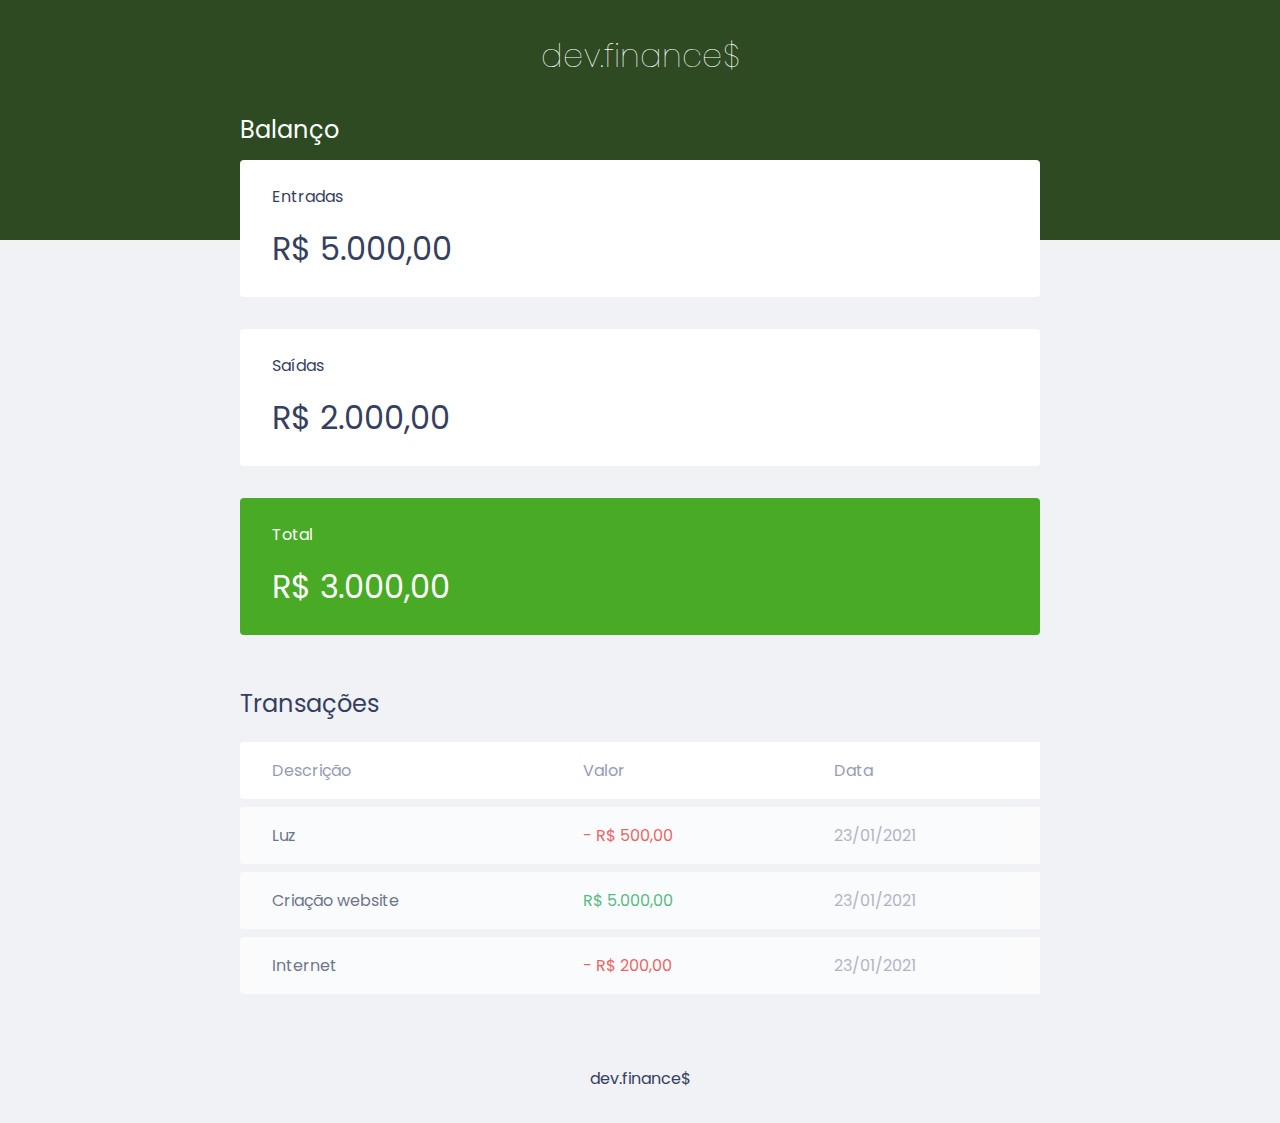
<file: aula1/index.html>
<!DOCTYPE html>
<html lang="pt-br">

<head>
  <meta charset="UTF-8">
  <meta name="viewport" content="width=device-width, initial-scale=1.0">
  <title>dev.finance$</title>
  <link rel="stylesheet" href="./style.css">
  <link rel="preconnect" href="https://fonts.gstatic.com">
  <link href="https://fonts.googleapis.com/css2?family=Poppins:ital,wght@0,100;0,400;0,700;1,100;1,400;1,700&display=swap" rel="stylesheet">
</head>

<body>
  <header>
    <h1 id="logo">dev.finance$</h1>
  </header>

  <main class="container">
    <section id="balance">
      <h2>Balanço</h2>

      <div class="card">
        <h3>Entradas</h3>
        <p>R$ 5.000,00</p>
      </div>
      <div class="card">
        <h3>Saídas</h3>
        <p>R$ 2.000,00</p>
      </div>
      <div class="card total">
        <h3>Total</h3>
        <p>R$ 3.000,00</p>
      </div>
    </section>

    <section id="transaction">
      <h2>Transações</h2>
      <table id="data-table">
        <thead>
          <tr>
            <th>Descrição</th>
            <th>Valor</th>
            <th>Data</th>
          </tr>

        </thead>
        <tbody>
          <tr>
            <td class="description">Luz</td>
            <td class="expense">- R$ 500,00</td>
            <td class="date">23/01/2021</td>
          </tr>
          <tr>
            <td class="description">Criação website</td>
            <td class="income">R$ 5.000,00</td>
            <td class="date">23/01/2021</td>
          </tr>
          <tr>
            <td class="description">Internet</td>
            <td class="expense">- R$ 200,00</td>
            <td class="date">23/01/2021</td>
          </tr>
        </tbody>
      </table>
    </section>




  </main>

  <footer>
    <p>dev.finance$</p>
  </footer>






</body>

</html>
</file>
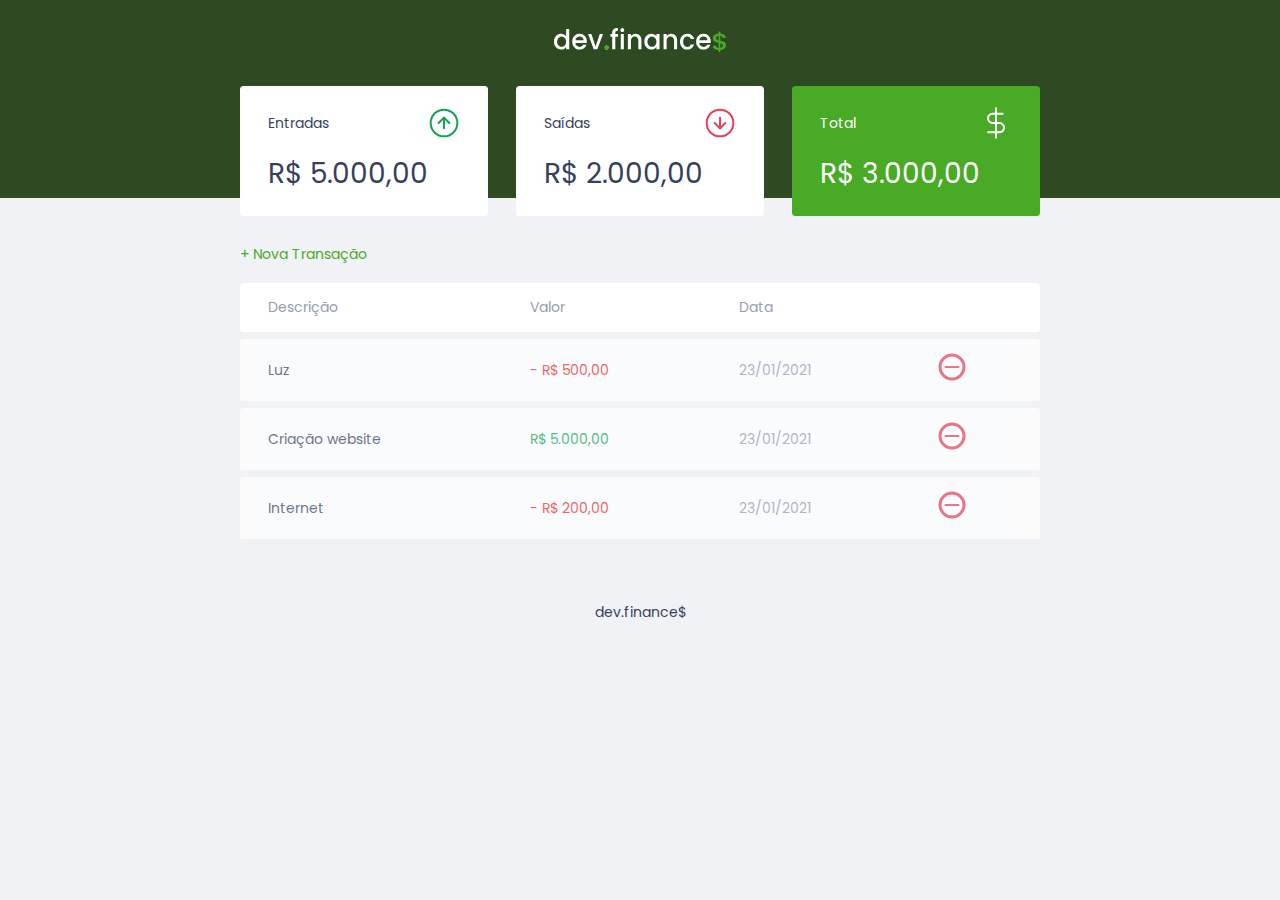
<file: aula2/index.html>
<!DOCTYPE html>
<html lang="pt-br">

<head>
  <meta charset="UTF-8">
  <meta name="viewport" content="width=device-width, initial-scale=1.0">
  <title>dev.finance$</title>
  <link rel="stylesheet" href="./style.css">
  <link rel="preconnect" href="https://fonts.gstatic.com">
  <link href="https://fonts.googleapis.com/css2?family=Poppins:ital,wght@0,100;0,400;0,700;1,100;1,400;1,700&display=swap" rel="stylesheet">
</head>

<body>
  <header>
    <img src="./assets/logo.svg" alt="Logo Dev Finance">
  </header>

  <main class="container">
    <section id="balance">
      <h2 class="sr-only">Balanço</h2>

      <div class="card">
        <h3>
          <span>Entradas</span>
          <img src="./assets/income.svg" alt="Image de entradas">
        </h3>
        <p>R$ 5.000,00</p>
      </div>
      <div class="card">
        <h3>
          <span>Saídas</span>
          <img src="./assets/expense.svg" alt="Image de saídas">
        </h3>
        <p>R$ 2.000,00</p>
      </div>
      <div class="card total">
        <h3>
          <span>Total</span>
          <img src="./assets/total.svg" alt="Image de total">
        </h3>
        <p>R$ 3.000,00</p>
      </div>
    </section>

    <section id="transaction">
      <h2 class="sr-only">Transações</h2>

      <a href="#" onclick="Modal.open()" class="button new">+ Nova Transação</a>

      <table id="data-table">
        <thead>
          <tr>
            <th>Descrição</th>
            <th>Valor</th>
            <th>Data</th>
            <th></th>
          </tr>

        </thead>
        <tbody>
          <tr>
            <td class="description">Luz</td>
            <td class="expense">- R$ 500,00</td>
            <td class="date">23/01/2021</td>
            <td>
              <img src="./assets/minus.svg" alt="Remover transação">
            </td>
          </tr>
          <tr>
            <td class="description">Criação website</td>
            <td class="income">R$ 5.000,00</td>
            <td class="date">23/01/2021</td>
            <td>
              <img src="./assets/minus.svg" alt="Remover transação">
            </td>
          </tr>
          <tr>
            <td class="description">Internet</td>
            <td class="expense">- R$ 200,00</td>
            <td class="date">23/01/2021</td>
            <td>
              <img src="./assets/minus.svg" alt="Remover transação">
            </td>
          </tr>
        </tbody>
      </table>
    </section>
  </main>

  <div class="modal-overlay">
    <div class="modal">
      <div id="form">
        <h2>Nova Transação</h2>
        <form action="">
          <div class="input-group">
            <label class="sr-only" for="description">Descrição</label>
            <input type="text" id="description" name="description" placeholder="Descrição" />
          </div>

          <div class="input-group">
            <label class="sr-only" for="amount">Valor</label>
            <input type="number" step="0.01" id="amount" name="amount" placeholder="0,00" />
            <small class="help">
              Use o sinal - (negativo) para despesas e , (virgula) para casas decimais
            </small>
          </div>

          <div class="input-group">
            <label class="sr-only" for="date">Data</label>
            <input type="date" id="date" name="date" />
          </div>
          <div class="input-group actions">
            <a onclick="Modal.close()" href="#" class="button cancel">Cancelar</a>
            <button>Salvar</button>
          </div>




        </form>
      </div>

    </div>
  </div>

  <footer>
    <p>dev.finance$</p>
  </footer>
  <script>
    const Modal = {
      open() {
        // Abrir modal
        // Adicionar a class active ao modal
        document.querySelector('.modal-overlay')
          .classList
          .add('active')
      },
      close() {
        // fechar o modal
        // remover a class active do modal
        document.querySelector('.modal-overlay')
          .classList
          .remove('active')
      }
    }
  </script>






</body>

</html>
</file>
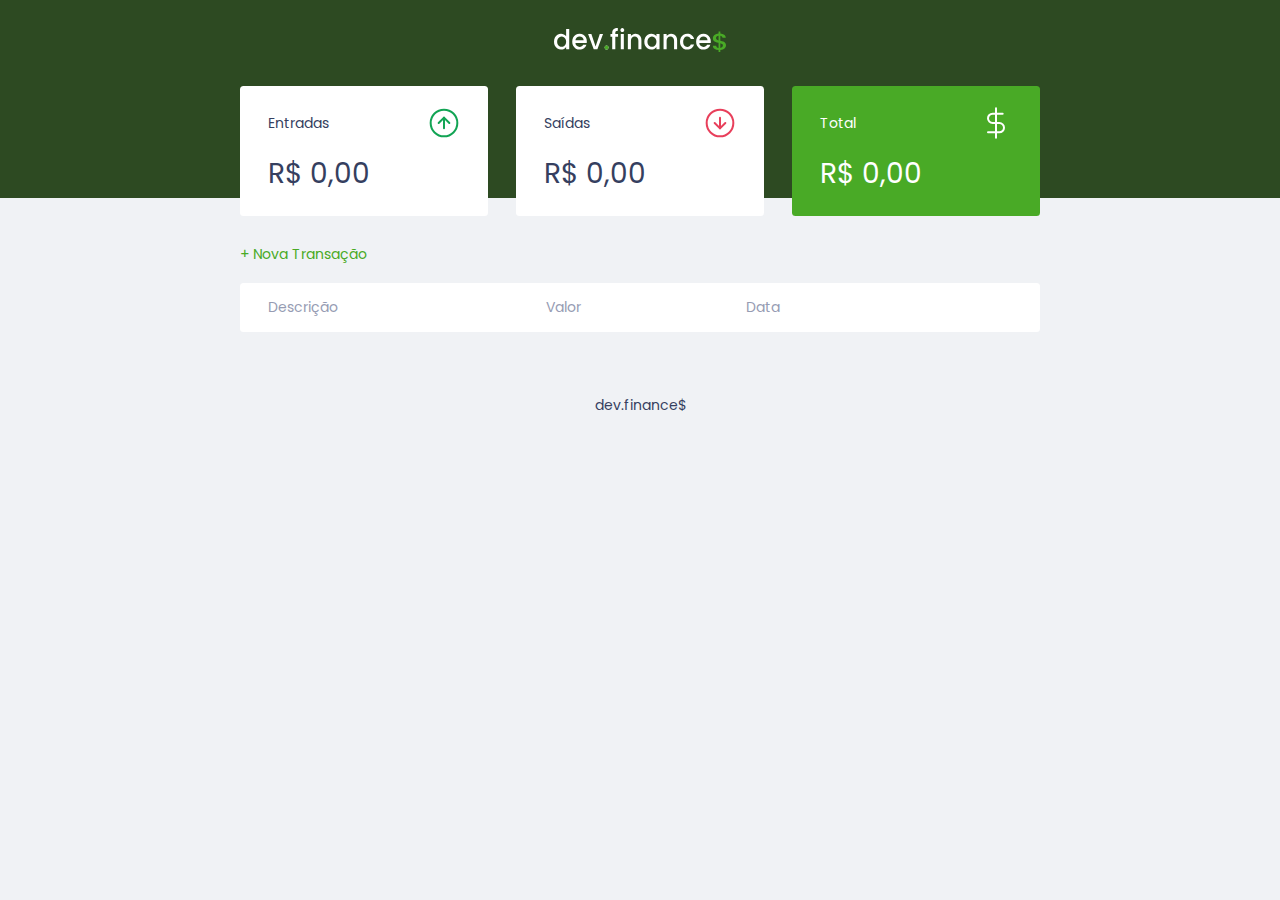
<file: aula3/index.html>
<!DOCTYPE html>
<html lang="pt-br">

<head>
  <meta charset="UTF-8">
  <meta name="viewport" content="width=device-width, initial-scale=1.0">
  <title>dev.finance$</title>
  <link rel="stylesheet" href="./style.css">
  <link rel="preconnect" href="https://fonts.gstatic.com">
  <link href="https://fonts.googleapis.com/css2?family=Poppins:ital,wght@0,100;0,400;0,700;1,100;1,400;1,700&display=swap" rel="stylesheet">
</head>

<body>
  <header>
    <img src="./assets/logo.svg" alt="Logo Dev Finance">
  </header>

  <main class="container">
    <section id="balance">
      <h2 class="sr-only">Balanço</h2>

      <div class="card">
        <h3>
          <span>Entradas</span>
          <img src="./assets/income.svg" alt="Image de entradas">
        </h3>
        <p id="incomeDisplay">R$ 0,00</p>
      </div>
      <div class="card">
        <h3>
          <span>Saídas</span>
          <img src="./assets/expense.svg" alt="Image de saídas">
        </h3>
        <p id="expenseDisplay">R$ 0,00</p>
      </div>
      <div class="card total">
        <h3>
          <span>Total</span>
          <img src="./assets/total.svg" alt="Image de total">
        </h3>
        <p id="totalDisplay">R$ 0,00</p>
      </div>
    </section>

    <section id="transaction">
      <h2 class="sr-only">Transações</h2>

      <a href="#" onclick="Modal.open()" class="button new">+ Nova Transação</a>

      <table id="data-table">
        <thead>
          <tr>
            <th>Descrição</th>
            <th>Valor</th>
            <th>Data</th>
            <th></th>
          </tr>

        </thead>
        <tbody>
        </tbody>
      </table>
    </section>
  </main>

  <div class="modal-overlay">
    <div class="modal">
      <div id="form">
        <h2>Nova Transação</h2>
        <form action="" onsubmit="Form.submit(event)">
          <div class="input-group">
            <label class="sr-only" for="description">Descrição</label>
            <input type="text" id="description" name="description" placeholder="Descrição" />
          </div>

          <div class="input-group">
            <label class="sr-only" for="amount">Valor</label>
            <input type="number" step="0.01" id="amount" name="amount" placeholder="0,00" />
            <small class="help">
              Use o sinal - (negativo) para despesas e , (virgula) para casas decimais
            </small>
          </div>

          <div class="input-group">
            <label class="sr-only" for="date">Data</label>
            <input type="date" id="date" name="date" />
          </div>
          <div class="input-group actions">
            <a onclick="Modal.close()" href="#" class="button cancel">Cancelar</a>
            <button>Salvar</button>
          </div>




        </form>
      </div>

    </div>
  </div>

  <footer>
    <p>dev.finance$</p>
  </footer>
  <script src="./scripts.js"></script>
</body>

</html>
</file>
<file: aula1/style.css>
/* Global */
:root {
  --dark-blue: #363f5f;
}

* {
  margin: 0;
  padding: 0;
  box-sizing: border-box;
}

body {
  background: #f0f2f5;
  font-family: "Poppins", sans-serif;
}

.container {
  width: min(90vw, 800px);
  margin: auto;
}
/* Titles*/
h2 {
  margin-top: 3.2rem;
  margin-bottom: 0.8rem;
  color: var(--dark-blue);

  font-weight: normal;
}

/* Header */

header {
  background: #2d4a22;
  padding: 2rem 0 10rem;
  text-align: center;
}

#logo {
  color: #fff;
  font-weight: 100;
}

/* Balance */
#balance {
  margin-top: -8rem;
}

#balance h2 {
  color: white;
  margin-top: 0;
}

/* Cards */

.card {
  background: white;
  padding: 1.5rem 2rem;
  border-radius: 0.25rem;

  margin-bottom: 2rem;
  color: var(--dark-blue);
}

.card h3 {
  font-weight: normal;
  font-size: 1rem;
}

.card p {
  font-size: 2rem;
  line-height: 3rem;

  margin-top: 1rem;
}

.card.total {
  background: #49aa26;
  color: white;
}

/* Table */
#data-table {
  width: 100%;
  border-spacing: 0 0.5rem;
  color: #969cb3;
}

table thead th:first-child,
table tbody td:first-child {
  border-radius: 0.25rem 0 0 0.25rem;
}

table thead th {
  background: white;
  font-weight: normal;
  padding: 1rem 2rem;
  text-align: left;
}

table tbody tr {
  opacity: 0.7;
}

table tbody tr:hover {
  opacity: 1;
}

table tbody td {
  background: white;
  padding: 1rem 2rem;
}

td.description {
  color: var(--dark-blue);
}

td.income {
  color: #12a454;
}

td.expense {
  color: #e92929;
}

/* Footer */
footer {
  text-align: center;
  padding: 4rem 0 2rem;
  color: var(--dark-blue);
}
</file>
<file: aula2/style.css>
/* Global */
:root {
  --dark-blue: #363f5f;
  --green: #49aa26;
  --light-green: #3dd705;
  --red: #e92929;
}

* {
  margin: 0;
  padding: 0;
  box-sizing: border-box;
}

html {
  font-size: 93.75%; /* 15px*/
}

body {
  background: #f0f2f5;
  font-family: "Poppins", sans-serif;
}

.sr-only {
  position: absolute;
  width: 1px;
  height: 1px;
  padding: 0;
  margin: -1px;
  overflow: hidden;
  clip: rect(0, 0, 0, 0);
  white-space: nowrap;
  border-width: 0;
}

.container {
  width: min(90vw, 800px);
  margin: auto;
}
/* Titles*/
h2 {
  margin-top: 3.2rem;
  margin-bottom: 0.8rem;
  color: var(--dark-blue);

  font-weight: normal;
}

/* Links & Buttons */

a {
  color: var(--green);
  text-decoration: none;
}

a:hover {
  color: #3dd705;
}

button {
  width: 100%;
  height: 50px;

  border: none;

  color: white;
  background: var(--green);

  padding: 0;
  border-radius: 0.25rem;
  cursor: pointer;
}
button:hover {
  backgroud: var(--light-green);
}

.button.new {
  display: inline-block;
  margin-bottom: 0.8rem;
}

.button.cancel {
  color: var(--red);
  border: 2px var(--red) solid;
  border-radius: 0.25rem;

  height: 50px;

  display: flex;
  align-items: center;
  justify-content: center;

  opacity: 0.6;
}

.button.cancel:hover {
  opacity: 1;
}

/* Header */

header {
  background: #2d4a22;
  padding: 2rem 0 10rem;
  text-align: center;
}

#logo {
  color: #fff;
  font-weight: 100;
}

/* Balance */
#balance {
  margin-top: -8rem;
}

#balance h2 {
  color: white;
  margin-top: 0;
}

/* Cards */

.card {
  background: white;
  padding: 1.5rem 2rem;
  border-radius: 0.25rem;

  margin-bottom: 2rem;
  color: var(--dark-blue);
}

.card h3 {
  font-weight: normal;
  font-size: 1rem;

  display: flex;
  align-items: center;
  justify-content: space-between;
}

.card p {
  font-size: 2rem;
  line-height: 3rem;

  margin-top: 1rem;
}

.card.total {
  background: var(--green);
  color: white;
}

/* Table */
#transaction {
  display: block;
  width: 100%;
  overflow-x: auto;
}

#data-table {
  width: 100%;
  border-spacing: 0 0.5rem;
  color: #969cb3;
}

table thead th:first-child,
table tbody td:first-child {
  border-radius: 0.25rem 0 0 0.25rem;
}

table thead th:last-child,
table tbody td:last-child {
  border-radius: 0 0.25rem 0.25rem 0;
}

table thead th {
  background: white;
  font-weight: normal;
  padding: 1rem 2rem;
  text-align: left;
}

table tbody tr {
  opacity: 0.7;
}

table tbody tr:hover {
  opacity: 1;
}

table tbody td {
  background: white;
  padding: 1rem 2rem;
}

td.description {
  color: var(--dark-blue);
}

td.income {
  color: #12a454;
}

td.expense {
  color: #e92929;
}

/* Modal */
.modal-overlay {
  width: 100%;
  height: 100%;

  background-color: rgba(0, 0, 0, 0.7);

  position: fixed;
  top: 0;

  display: flex;
  align-items: center;
  justify-content: center;

  opacity: 0;
  visibility: hidden;

  z-index: 999; /* posição de empilhamento */
}

.modal-overlay.active {
  opacity: 1;
  visibility: visible;
}

.modal {
  background: #f0f2f5;
  padding: 2.4rem;

  width: 90%;
  max-width: 500px;

  position: relative;
  z-index: 1;
}

/* Form */

#form {
  max-width: 500px;
}

#form h2 {
  margin-top: 0;
}

input {
  border: none;
  border-radius: 0.2rem;

  padding: 0.8rem;
  width: 100%;
}

.input-group {
  margin-top: 0.8rem;
}

.input-group small {
  opacity: 0.4;
}

.input-group.actions {
  display: flex;
  justify-content: space-between;
  align-items: center;
}

.input-group.actions .button,
.input-group.actions button {
  width: 48%;
}

/* Footer */
footer {
  text-align: center;
  padding: 4rem 0 2rem;
  color: var(--dark-blue);
}

/* Responsive */

@media (min-width: 800px) {
  html {
    font-size: 87.5%;
  }

  #balance {
    display: grid;
    grid-template-columns: repeat(3, 1fr);
    gap: 2rem;
  }
}
</file>
<file: aula3/style.css>
/* Global */
:root {
  --dark-blue: #363f5f;
  --green: #49aa26;
  --light-green: #3dd705;
  --red: #e92929;
}

* {
  margin: 0;
  padding: 0;
  box-sizing: border-box;
}

html {
  font-size: 93.75%; /* 15px*/
}

body {
  background: #f0f2f5;
  font-family: "Poppins", sans-serif;
}

.sr-only {
  position: absolute;
  width: 1px;
  height: 1px;
  padding: 0;
  margin: -1px;
  overflow: hidden;
  clip: rect(0, 0, 0, 0);
  white-space: nowrap;
  border-width: 0;
}

.container {
  width: min(90vw, 800px);
  margin: auto;
}
/* Titles*/
h2 {
  margin-top: 3.2rem;
  margin-bottom: 0.8rem;
  color: var(--dark-blue);

  font-weight: normal;
}

/* Links & Buttons */

a {
  color: var(--green);
  text-decoration: none;
}

a:hover {
  color: #3dd705;
}

button {
  width: 100%;
  height: 50px;

  border: none;

  color: white;
  background: var(--green);

  padding: 0;
  border-radius: 0.25rem;
  cursor: pointer;
}
button:hover {
  backgroud: var(--light-green);
}

.button.new {
  display: inline-block;
  margin-bottom: 0.8rem;
}

.button.cancel {
  color: var(--red);
  border: 2px var(--red) solid;
  border-radius: 0.25rem;

  height: 50px;

  display: flex;
  align-items: center;
  justify-content: center;

  opacity: 0.6;
}

.button.cancel:hover {
  opacity: 1;
}

/* Header */

header {
  background: #2d4a22;
  padding: 2rem 0 10rem;
  text-align: center;
}

#logo {
  color: #fff;
  font-weight: 100;
}

/* Balance */
#balance {
  margin-top: -8rem;
}

#balance h2 {
  color: white;
  margin-top: 0;
}

/* Cards */

.card {
  background: white;
  padding: 1.5rem 2rem;
  border-radius: 0.25rem;

  margin-bottom: 2rem;
  color: var(--dark-blue);
}

.card h3 {
  font-weight: normal;
  font-size: 1rem;

  display: flex;
  align-items: center;
  justify-content: space-between;
}

.card p {
  font-size: 2rem;
  line-height: 3rem;

  margin-top: 1rem;
}

.card.total {
  background: var(--green);
  color: white;
}

/* Table */
#transaction {
  display: block;
  width: 100%;
  overflow-x: auto;
}

#data-table {
  width: 100%;
  border-spacing: 0 0.5rem;
  color: #969cb3;
}

table thead th:first-child,
table tbody td:first-child {
  border-radius: 0.25rem 0 0 0.25rem;
}

table thead th:last-child,
table tbody td:last-child {
  border-radius: 0 0.25rem 0.25rem 0;
}

table thead th {
  background: white;
  font-weight: normal;
  padding: 1rem 2rem;
  text-align: left;
}

table tbody tr {
  opacity: 0.7;
}

table tbody tr:hover {
  opacity: 1;
}

table tbody td {
  background: white;
  padding: 1rem 2rem;
}

td.description {
  color: var(--dark-blue);
}

td.income {
  color: #12a454;
}

td.expense {
  color: #e92929;
}

/* Modal */
.modal-overlay {
  width: 100%;
  height: 100%;

  background-color: rgba(0, 0, 0, 0.7);

  position: fixed;
  top: 0;

  display: flex;
  align-items: center;
  justify-content: center;

  opacity: 0;
  visibility: hidden;

  z-index: 999; /* posição de empilhamento */
}

.modal-overlay.active {
  opacity: 1;
  visibility: visible;
}

.modal {
  background: #f0f2f5;
  padding: 2.4rem;

  width: 90%;
  max-width: 500px;

  position: relative;
  z-index: 1;
}

/* Form */

#form {
  max-width: 500px;
}

#form h2 {
  margin-top: 0;
}

input {
  border: none;
  border-radius: 0.2rem;

  padding: 0.8rem;
  width: 100%;
}

.input-group {
  margin-top: 0.8rem;
}

.input-group .help {
  opacity: 0.4;
}

.input-group.actions {
  display: flex;
  justify-content: space-between;
  align-items: center;
}

.input-group.actions .button,
.input-group.actions button {
  width: 48%;
}

/* Footer */
footer {
  text-align: center;
  padding: 4rem 0 2rem;
  color: var(--dark-blue);
}

/* Responsive */

@media (min-width: 800px) {
  html {
    font-size: 87.5%;
  }

  #balance {
    display: grid;
    grid-template-columns: repeat(3, 1fr);
    gap: 2rem;
  }
}
</file>
